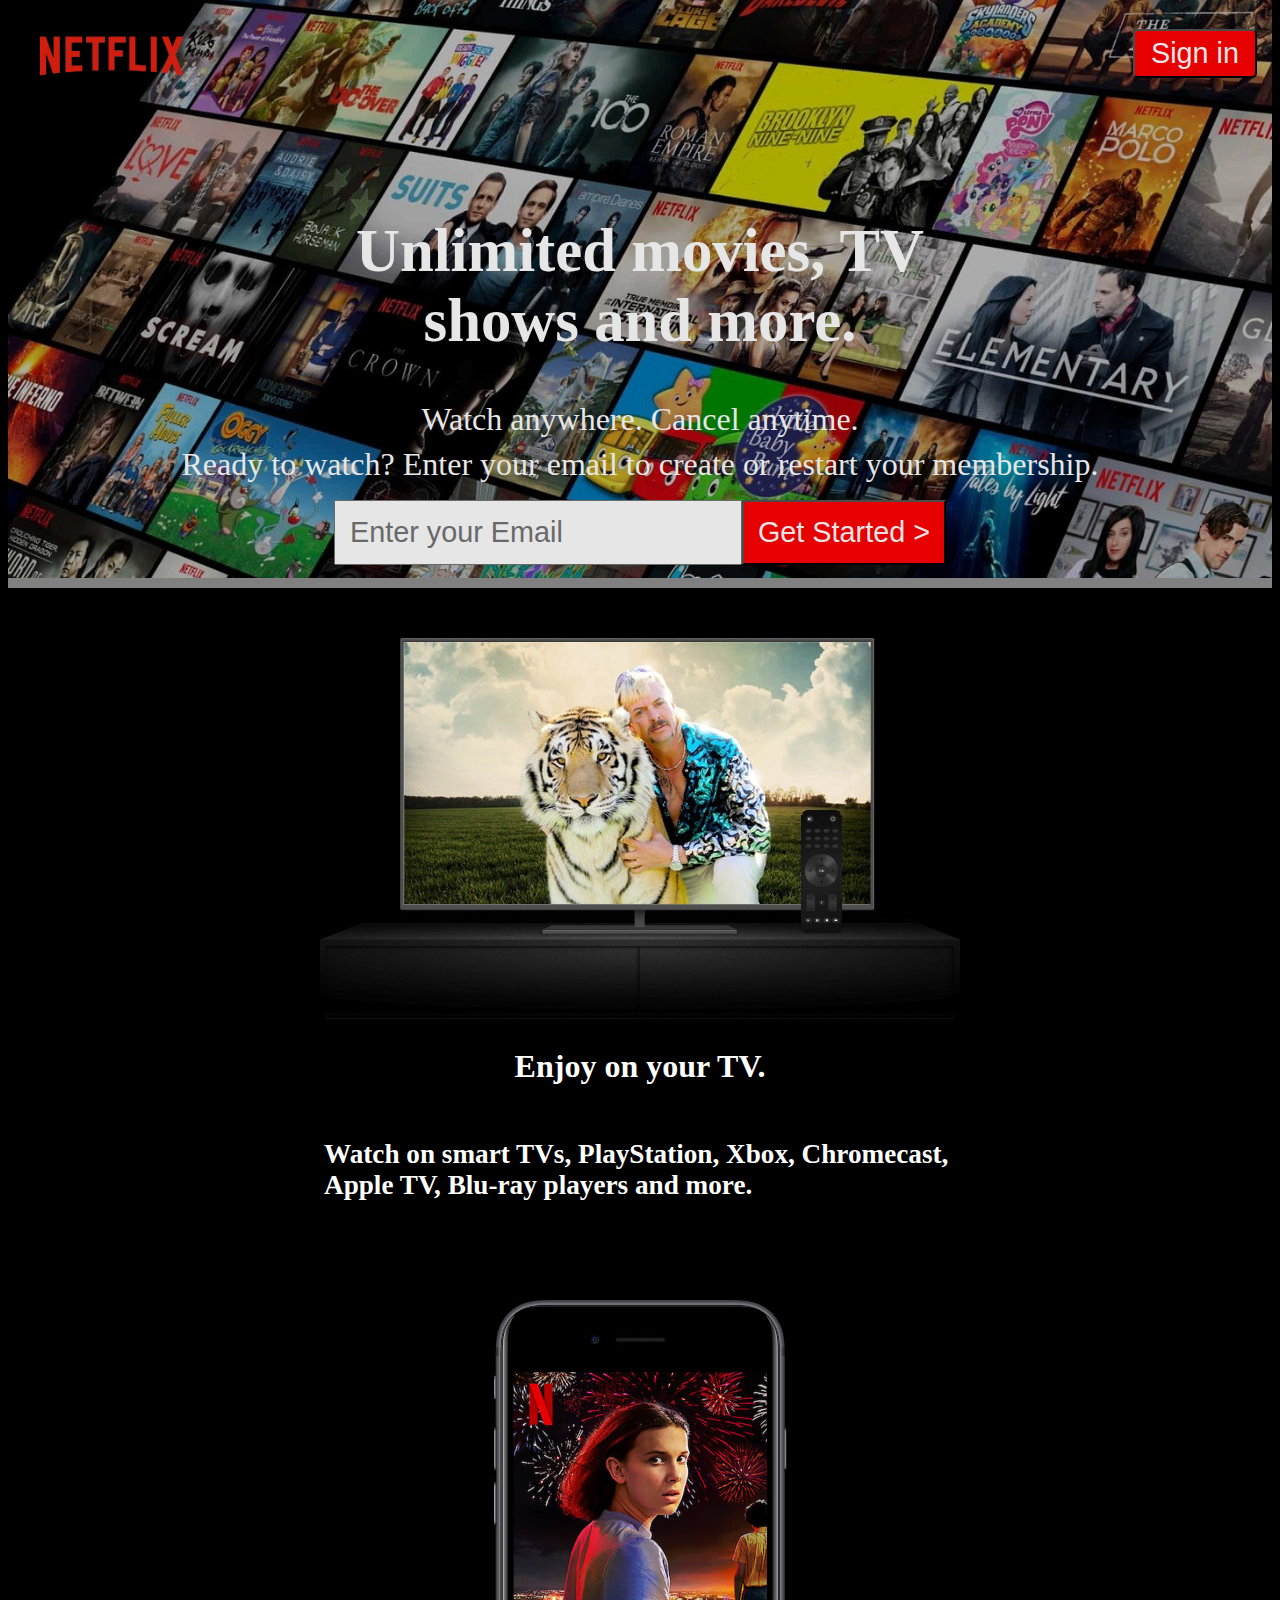
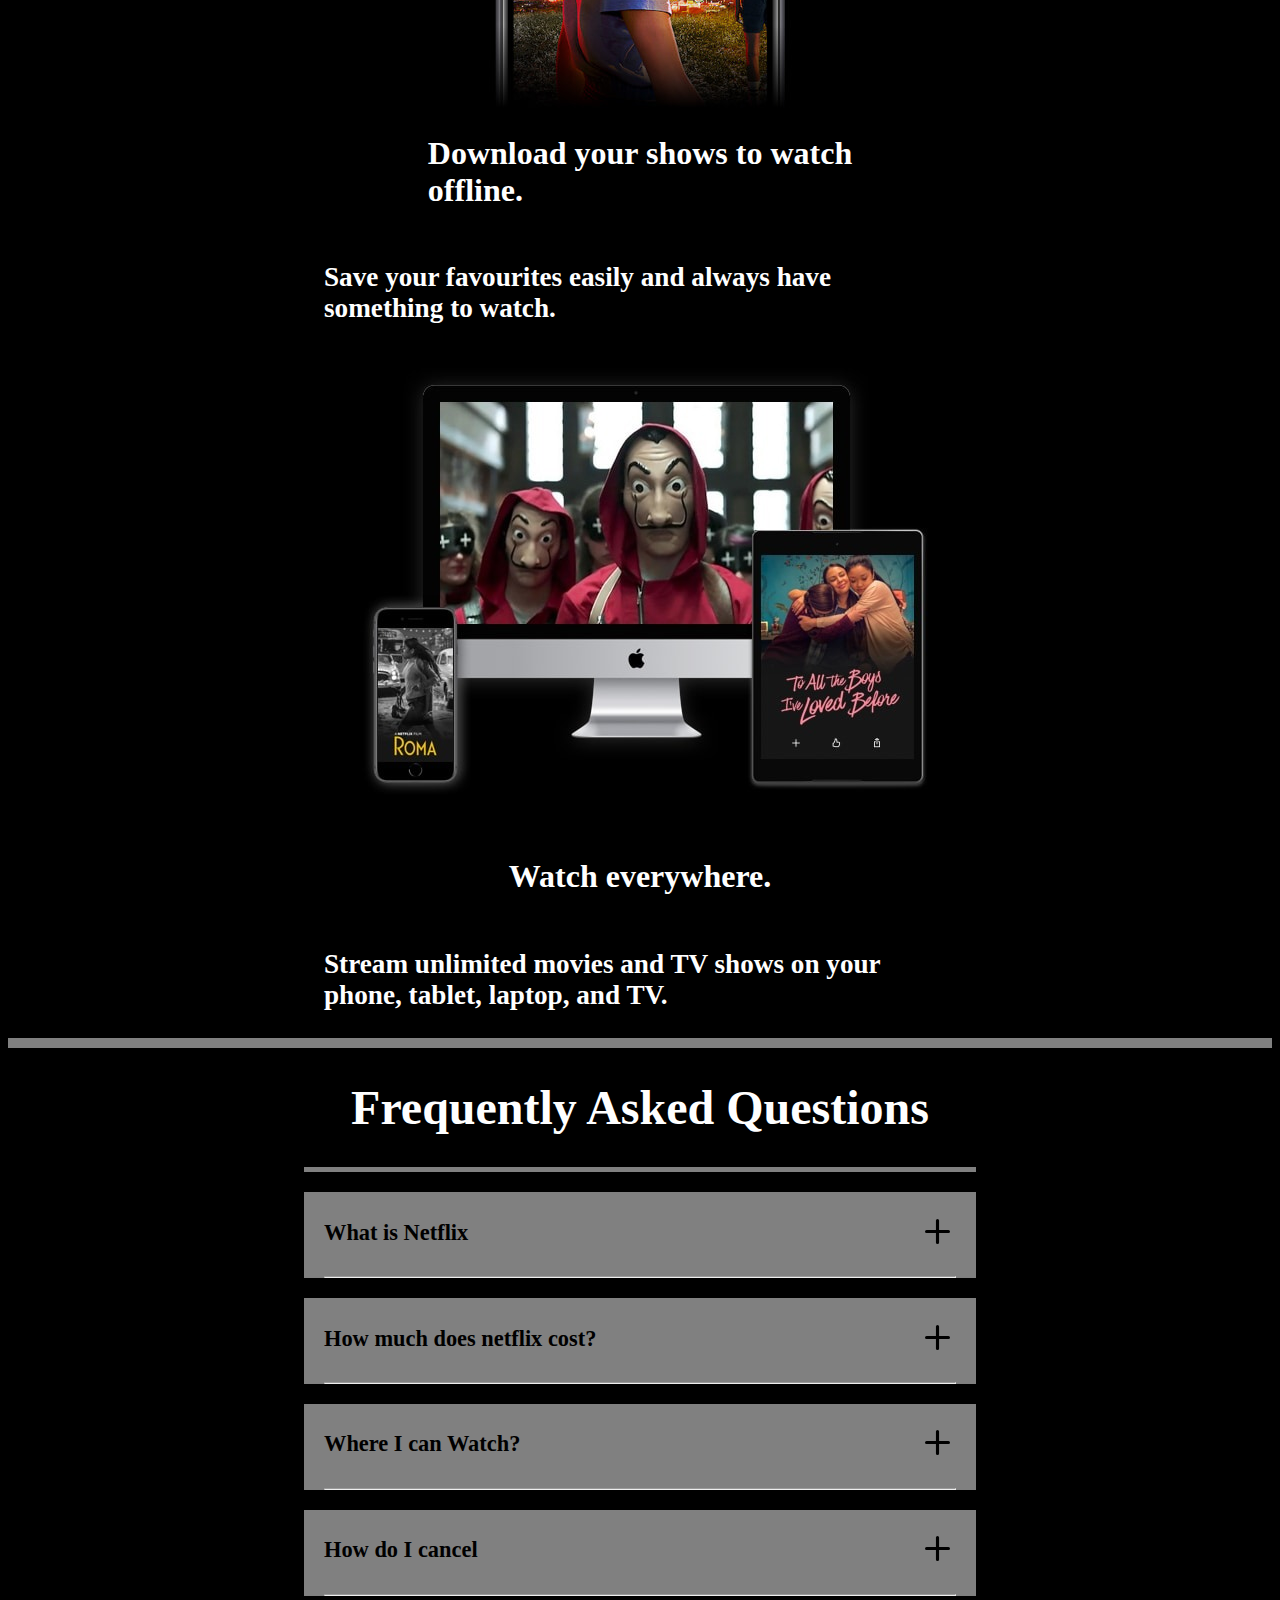
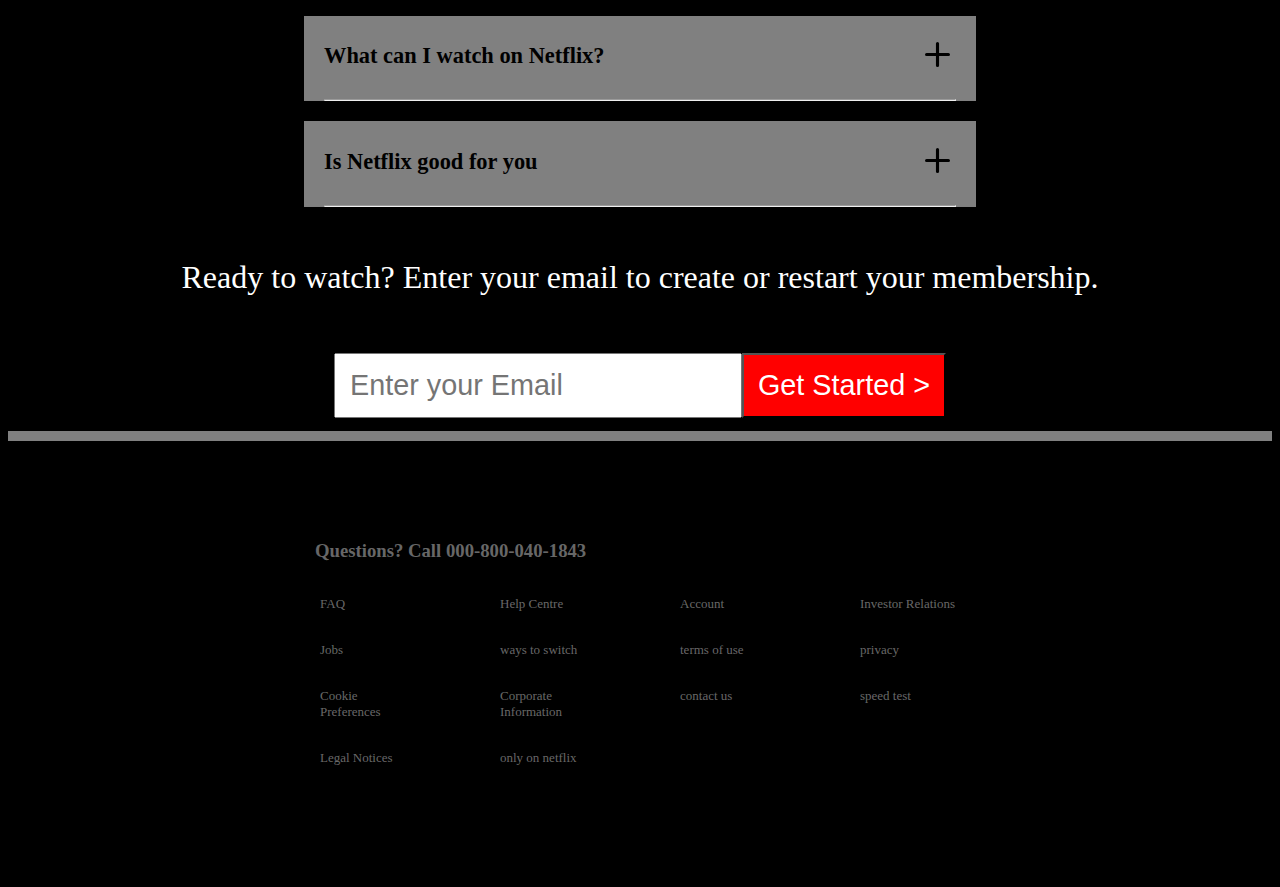
<file: index.html>
<!DOCTYPE html>
<html lang="en">
  <head>
    <meta charset="UTF-8" />
    <meta http-equiv="X-UA-Compatible" content="IE=edge" />
    <meta name="viewport" content="width=device-width, initial-scale=1.0" />

    <link rel="shortcut icon" href="toplogo.jpg">
    <title>Netflix</title>

    <link rel="stylesheet" href="style.css" />
  </head>

  <body>
    <div class="class1">
      <nav id="navbar">
        <div id="logo">
          <img src="Netflix_Logo-.png" alt="" />
        </div>
        <div id="right">
          <a href="signin.html"><button class="btn">Sign in</button></a>
         
        </nav>
        
        
        <section id="netflix">
            <h1>
                Unlimited movies, TV <br />
                shows and more.
            </h1>
            <p>Watch anywhere. Cancel anytime.</p>
            <p>
                Ready to watch? Enter your email to create or restart your membership.
            </p>
            
            <div id="login">
                <input type="email" placeholder="Enter your Email" />
                <a href="index1.html"><button class="btn1">Get Started ></button></a>
            </div>
        </section>
    </div>
    
    <section id="border"></section>

    <div id="jumbotron"></div>

    <section id="border"></section>

    <div id="mostasked">
        <h1>Frequently Asked Questions</h1>
        <div id="questions">
            <div class="ques">
                
        </div>
        </div>
        <section id="para">
           
            <p>
                Ready to watch? Enter your email to create or restart your membership.
            </p>
            
            <div id="login">
                <input type="email" placeholder="Enter your Email" />
                <button class="btn1">Get Started ></button>
            </div>
        </section>
    </div>
    </div>
    <section id="border"></section>

    <section class="class2">
      <div id="heading">
        <h3>Questions? Call 000-800-040-1843</h3>
      </div>

      <div id="netflix-footer">
        <ul>
          <li><a href="#">FAQ</a></li>
          <li><a href="#">Help Centre</a></li>
          <li><a href="#">Account</a></li>
          <li><a href="#">Investor Relations</a></li>
          <li><a href="#">Jobs</a></li>
          <li><a href="#">ways to switch </a></li>
          <li><a href="#">terms of use </a></li>
          <li><a href="#">privacy</a></li>
          <li><a href="#">Cookie Preferences</a></li>
          <li><a href="#">Corporate Information</a></li>
          <li><a href="#">contact us</a></li>
          <li><a href="#">speed test </a></li>
          <li><a href="#">Legal Notices</a></li>
          <li><a href="#">only on netflix</a></li>
        </ul>
      </div>
      
    </section>
     

    <script src="script.js"></script>
  </body>
</html>
</file>
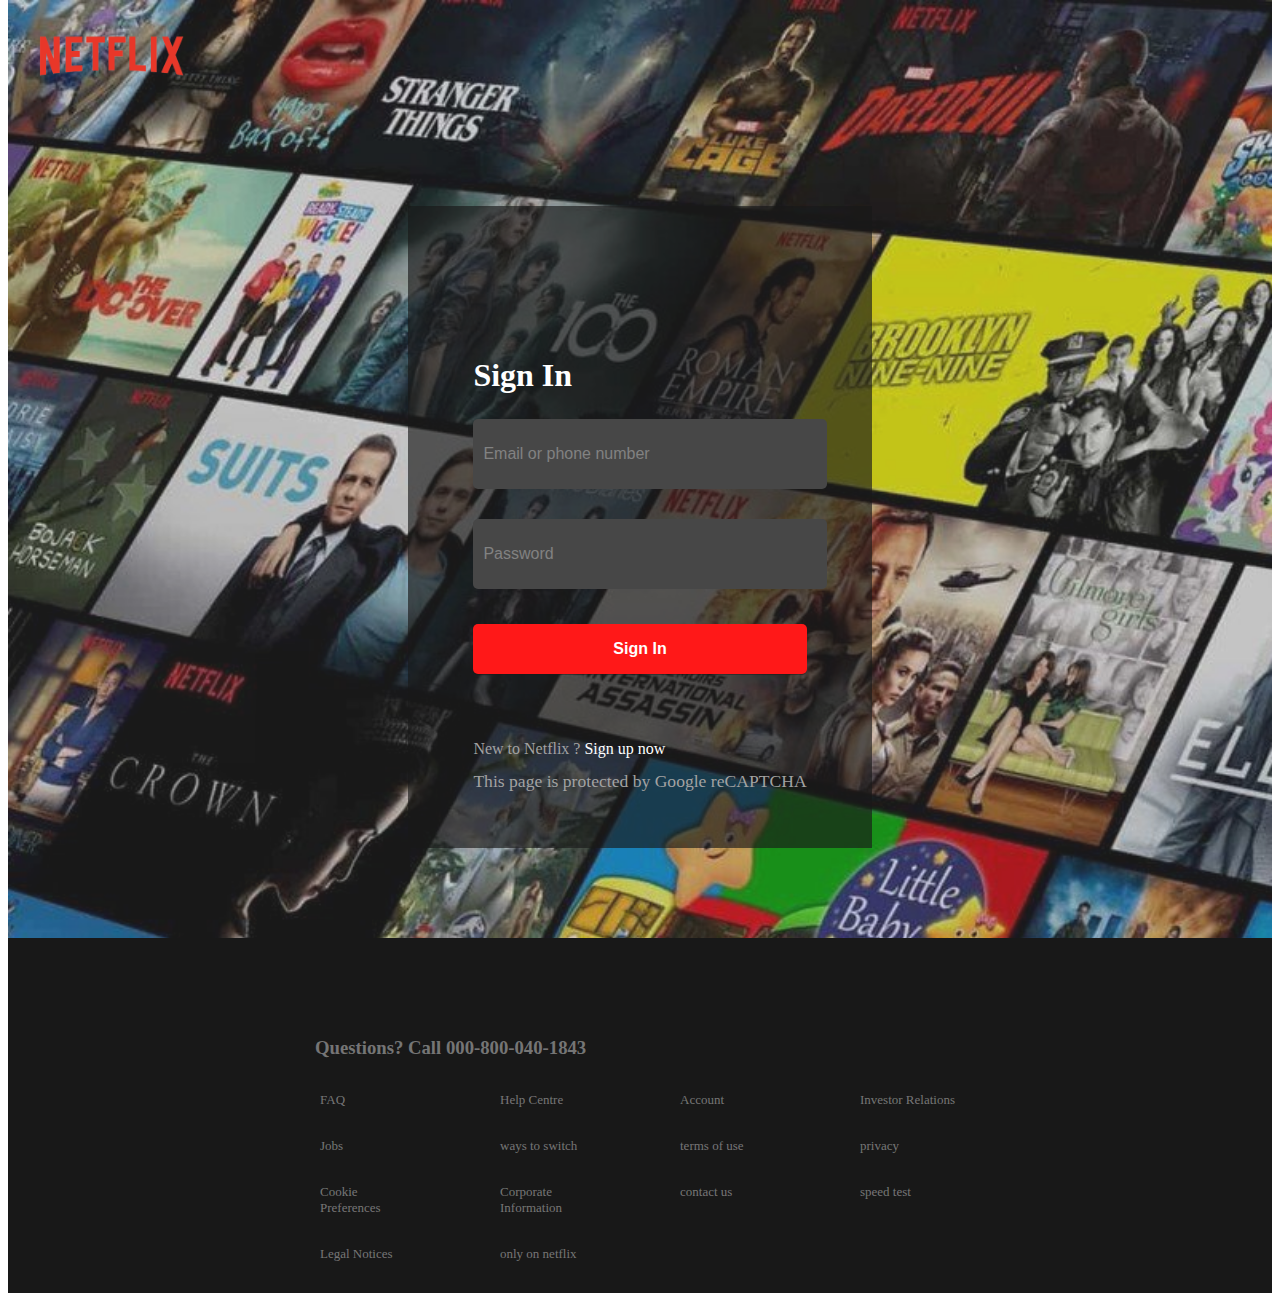
<file: signin.html>
<!DOCTYPE html>
<html lang="en">
  <head>
    <meta charset="UTF-8" />
    <meta http-equiv="X-UA-Compatible" content="IE=edge" />
    <meta name="viewport" content="width=device-width, initial-scale=1.0" />

    <link rel="shortcut icon" href="toplogo.jpg" />
    <title>Netflix</title>

    <link rel="stylesheet" href="signin.css" />
  </head>

  <body>
    <div class="class1">
      <nav id="navbar">
        <div id="logo">
          <a href="index.html"><img src="Netflix_Logo-.png" alt="" /></a>
        </div>
        <br /><br />
    </nav>
        <div class="class3">
          <div class="formm">
            <form>
              <h1>Sign In</h1>
              <div class="info">
                <input
                  class="email"
                  type="email"
                  placeholder="Email or phone number"
                />
                <br />
                <input class="email" type="password" placeholder="Password" />
              </div>
              <div class="btn">
               <button class="btn-primary" type="submit">Sign In</button>
              </div>
              
            </form>
          </div>

         
          <div class="signup">
            <p>New to Netflix ? <a href="signup.html"> Sign up now</p></a>
           
          </div>
          <div class="more">
            <p>
              This page is protected by Google reCAPTCHA 
            </p>
          </div>
        </div>

        <section class="class2">
          <div id="heading">
            <h3>Questions? Call 000-800-040-1843</h3>
          </div>

          <div id="netflix-footer">
            <ul>
              <li><a href="#">FAQ</a></li>
              <li><a href="#">Help Centre</a></li>
              <li><a href="#">Account</a></li>
              <li><a href="#">Investor Relations</a></li>
              <li><a href="#">Jobs</a></li>
              <li><a href="#">ways to switch </a></li>
              <li><a href="#">terms of use </a></li>
              <li><a href="#">privacy</a></li>
              <li><a href="#">Cookie Preferences</a></li>
              <li><a href="#">Corporate Information</a></li>
              <li><a href="#">contact us</a></li>
              <li><a href="#">speed test </a></li>
              <li><a href="#">Legal Notices</a></li>
              <li><a href="#">only on netflix</a></li>
            </ul>
          </div>
        </section>
      
    </div>
  </body>
</html>
</file>
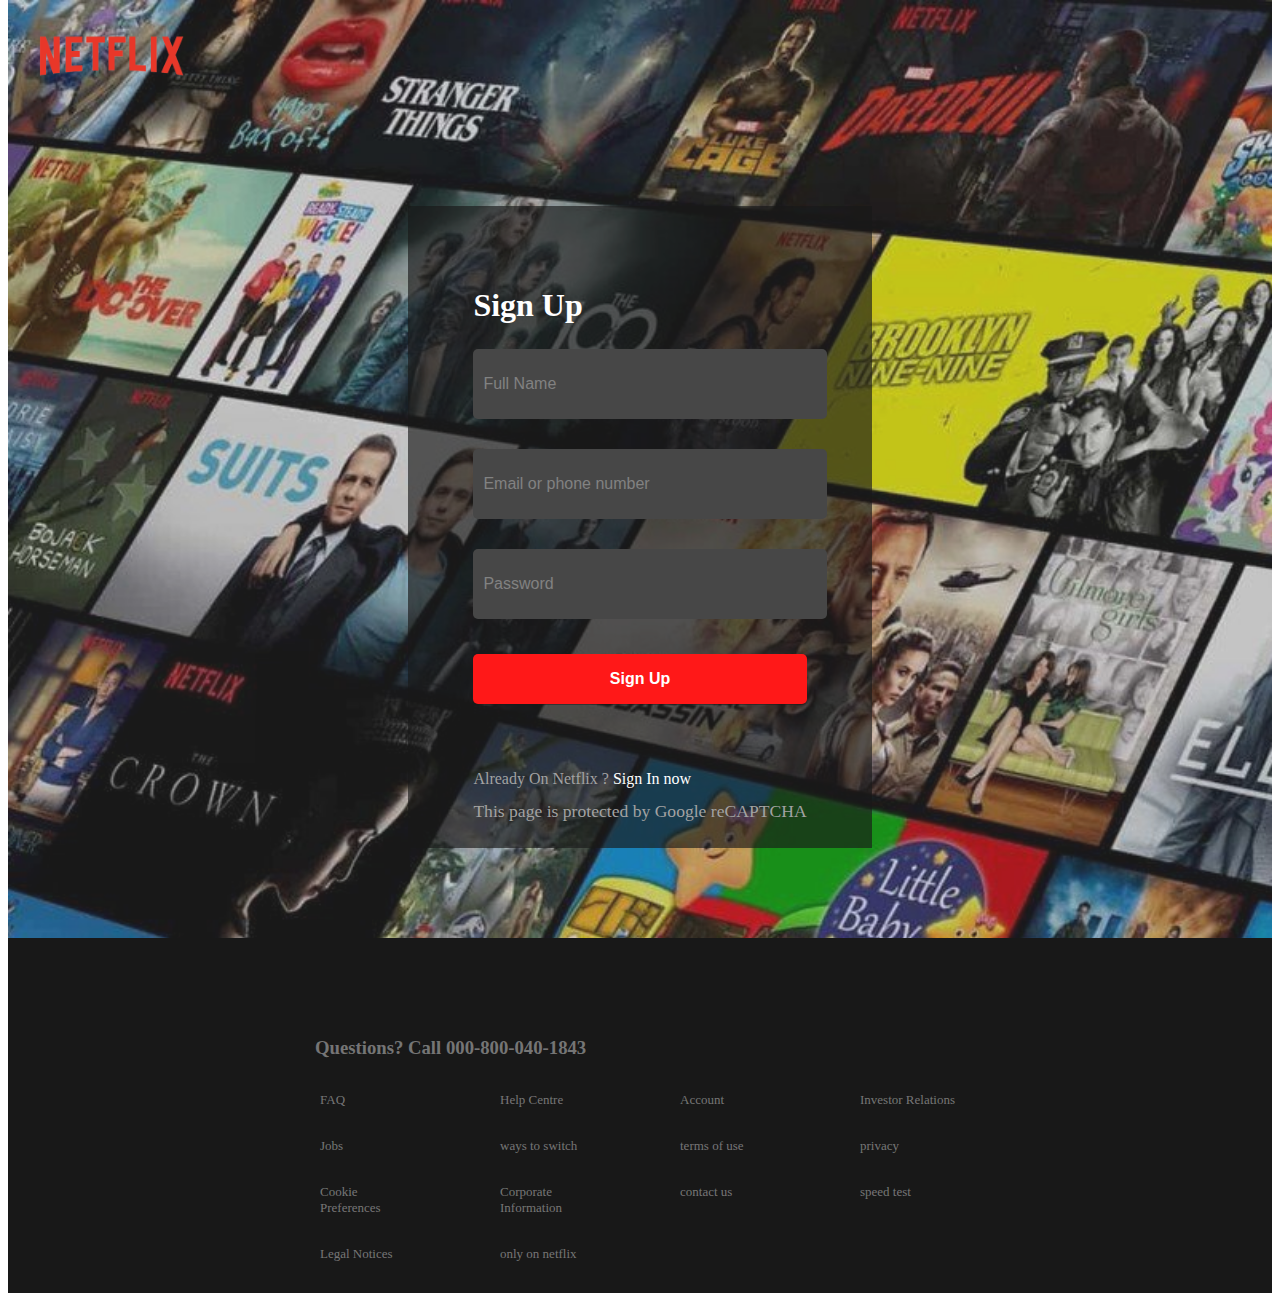
<file: signup.html>
<!DOCTYPE html>
<html lang="en">
  <head>
    <meta charset="UTF-8" />
    <meta http-equiv="X-UA-Compatible" content="IE=edge" />
    <meta name="viewport" content="width=device-width, initial-scale=1.0" />

    <link rel="shortcut icon" href="toplogo.jpg" />
    <title>Netflix</title>

    <link rel="stylesheet" href="signin.css" />
  </head>

  <body>
    <div class="class1">
      <nav id="navbar">
        <div id="logo">
          <a href="index.html"><img src="Netflix_Logo-.png" alt="" /></a>
        </div>
        <br /><br />
    </nav>
        <div class="class3">
          <div class="formm">
            <form>
              <h1>Sign Up</h1>
              <div class="info">
                <input class="email" type="text" placeholder="Full Name"/>
                <br />
                <input class="email" type="email" placeholder="Email or phone number"/>
                <br />
                <input class="email" type="password" placeholder="Password" />
              </div>
              <div class="btn">
               <button class="btn-primary" type="submit">Sign Up</button>
              </div>
              
            </form>
          </div>

         
          <div class="signup">
            <p>Already On Netflix ? <a href="signin.html"> Sign In now</p></a>
           
          </div>
          <div class="more">
            <p>
              This page is protected by Google reCAPTCHA 
            </p>
          </div>
        </div>

        <section class="class2">
          <div id="heading">
            <h3>Questions? Call 000-800-040-1843</h3>
          </div>

          <div id="netflix-footer">
            <ul>
              <li><a href="#">FAQ</a></li>
              <li><a href="#">Help Centre</a></li>
              <li><a href="#">Account</a></li>
              <li><a href="#">Investor Relations</a></li>
              <li><a href="#">Jobs</a></li>
              <li><a href="#">ways to switch </a></li>
              <li><a href="#">terms of use </a></li>
              <li><a href="#">privacy</a></li>
              <li><a href="#">Cookie Preferences</a></li>
              <li><a href="#">Corporate Information</a></li>
              <li><a href="#">contact us</a></li>
              <li><a href="#">speed test </a></li>
              <li><a href="#">Legal Notices</a></li>
              <li><a href="#">only on netflix</a></li>
            </ul>
          </div>
        </section>
      
    </div>
  </body>
</html>
</file>
<file: style.css>
.class1 {
  background-image: url("Netflix-background.jpg");
  background-repeat: no-repeat;
  background-size: cover;
  background-position: center;

  /* height: 745px; */
  display: flex;
  flex-direction: column;
  margin-top: -8px;
  opacity: 0.9;
}

body {
  background-color: black;
}

#logo {
  padding: 16px 31px;
}

#logo img {
  height: 80px;
  width: 145px;
}

#navbar {
  display: flex;
  flex-direction: row;
  justify-content: space-between;
}

#navbar a button {
  color: white;
  background-color: red;
  display: block;
  padding: 6px 16px;
  border-radius: 5px;
  margin-top: 14px;
  text-decoration: none;
  list-style: none;
}

#navbar a {
  text-decoration: none;
}

#navbar a button:hover {
  color: black;
}

#netflix {
  display: flex;
  flex-direction: column;
}

#netflix h1 {
  text-align: center;
  justify-content: center;
  color: white;
  font-size: 3.8rem;
  display: flex;
  flex-direction: column;
  margin-top: 100px;
}

#netflix h1:hover {
  cursor: pointer;
  font-size: 4rem;
}

#netflix p {
  text-align: center;
  color: white;
  font-size: 2rem;
  margin: 4px 0px;
}

#login {
  display: flex;
  flex-direction: row;
  justify-content: center;
  align-items: center;
  margin: 13px 0px;
}

.btn {
  padding: 14px 10px;
  text-align: center;
  background-color: white;
  font-size: 1.8rem;
  margin-top: 13px;
}

.btn:hover {
  cursor: pointer;
  color: red;
}

.btn1 {
  padding: 14px;

  color: white;
  background-color: red;
  font-size: 1.8rem;
}

#login input {
  padding: 14px;
  font-size: 1.8rem;
}

.btn1:hover {
  cursor: pointer;
  color: black;
}

/* .dropbtn {
  background-color: transparent;
  border: 2px solid white;
  color: white;
  margin-right: 50px;
  padding: 8px 22px;
  font-size: 21px;
  margin-top: 15px;
} */

#border {
  height: 10px;
  background-color: gray;
}

.class2 {
  height: 438px;
  background-color: black;
}

#heading h3 {
  color: rgba(255, 255, 255, 0.411);
}

.class2 ul {
  display: flex;
  flex-direction: row;
  flex-wrap: wrap;
  list-style: none;
}

.class2 ul li a {
  width: 100px;
  display: flex;

  font-size: 13px;
  margin: 15px 40px;
  list-style: none;
  text-decoration: none;
  color: rgba(255, 255, 255, 0.411);
}

#netflix-footer {
  max-width: 800px;
  margin: auto;
  margin-top: 0px;
  padding: 0px;
}

#heading {
  max-width: 650px;
  margin: auto;
  margin-top: 0px;
  padding-top: 80px;
}

#right {
  display: flex;
  flex-direction: row-reverse;
  padding: 15px;
}

.row {
  display: flex;
  flex-direction: row;
  align-items: center;
}
.row11 {
  display: flex;
  flex-direction: row-reverse;
  align-items: center;
}
.column {
  display: flex;
  flex-direction: column;
  align-items: center;
}

.sec2 {
  flex-wrap: wrap;
  justify-content: center;
}
.secw {
  flex-wrap: wrap;
  max-width: 50%;
  justify-content: center;
  color: white;
  align-items: center;
}
.secw h2 {
  font-size: 2rem;
}
.secw h3 {
  font-size: 1.7rem;
}

#mostasked {
  text-align: center;
  /* height: 500px; */
  /* width: 65%; */
  margin: auto;
}
#mostasked h1 {
  font-size: 3rem;
  color: white;
}
.ques {
  text-align: left;
  padding: 0px 20px;
  padding-top: 5px;
  width: 50%;
  background-color: grey;
  color: black;
  margin: auto;
  margin-top: 20px;
}
.ques h3 {
  font-size: 1.4rem;
}
.hide {
  display: none;
}
.btnadd {
  border: none;
  background-color: transparent;
  color: black;
}
.questop {
  display: flex;
  flex-direction: row;
  justify-content: space-between;
  align-items: center;
}
.ans {
  padding: 30px;
}

#about {
  width: 50%;
  flex-wrap: wrap;
  justify-content: center;
  margin: auto;
  text-align: center;
  color: white;
  margin-top: 100px;
}
#writeup h1 {
  font-size: 4rem;
  color: white;
  margin-bottom: 10px;
  margin-top: 0px;
}
#writeup h3 {
  font-size: 2rem;
  color: white;
  margin-top: 0px;
  margin-bottom: 0px;
}
#writeup h4 {
  font-size: 1.4rem;
  color: white;
  margin-bottom: 30px;
  margin-top: 15px;
}
#about input {
  font-size: 2rem;
  width: 70%;
  height: 50px;
}
#about button {
  border: none;
  padding: 8px;
  height: 55px;
}

#para {
  display: flex;
  flex-direction: column;
}

#para p {
  text-align: center;
  color: white;
  font-size: 2rem;
  margin: 44px 0px;
}

#login {
  display: flex;
  flex-direction: row;
  justify-content: center;
  align-items: center;
  margin: 13px 0px;
}

.btn {
  padding: 14px 10px;
  text-align: center;
  background-color: white;
  font-size: 1.8rem;
  margin-top: 13px;
}

.btn:hover {
  cursor: pointer;
  color: red;
}

.btn1 {
  padding: 14px;

  color: white;
  background-color: red;
  font-size: 1.8rem;
}

#login input {
  padding: 14px;
  font-size: 1.8rem;
}

.btn1:hover {
  cursor: pointer;
  color: black;
}

@media only screen and (max-width: 660px) {
  #jumbotron img {
    height: 150px;
    width: 320px;
    object-fit: contain;
  }

  .btn1 {
    padding: 9px 0px;

    color: white;
    background-color: red;
    font-size: 1.1rem;
  }

  #login input {
    padding: 7px;
    font-size: 1.2rem;
  }

  #netflix h1 {
    text-align: center;
    justify-content: center;
    color: white;
    font-size: 2.2rem;
    display: flex;
    flex-direction: column;
    margin-top: 100px;
  }

  #netflix p {
    text-align: center;
    color: white;
    font-size: 1rem;
    margin: 8px 0px;
  }

  .secw h2 {
    font-size: 1.4rem;
  }

  .secw h3 {
    font-size: 1rem;
  }

  #para p {
    text-align: center;
    color: white;
    font-size: 1rem;
    margin: 30px 0px;
  }

  .ques h3 {
    font-size: 1rem;
  }

  #heading h3 {
    color: rgba(255, 255, 255, 0.411);
    text-align: center;
  }
}
</file>
<file: signin.css>
.class1 {
  background-image: url("Netflix-background.jpg");
  background-repeat: no-repeat;
  background-size: cover;
  background-position: center;

  /* height: 935px; */
  display: flex;
  flex-direction: column;
  margin-top: -8px;
  opacity: 0.9;
}

/* body {
  background-color: black;
} */

#logo {
  padding: 16px 31px;
}

#logo img {
  height: 80px;
  width: 145px;
}

#navbar {
  display: flex;
  flex-direction: row;
  justify-content: space-between;
}
.class2 {
  /* height: 438px; */
  background:black;
}

#heading h3 {
  color: rgba(255, 255, 255, 0.411);
}

.class2 ul {
  display: flex;
  flex-direction: row;
  flex-wrap: wrap;
  list-style: none;
}

.class2 ul li a {
  width: 100px;
  display: flex;

  font-size: 13px;
  margin: 15px 40px;
  list-style: none;
  text-decoration: none;
  color: rgba(255, 255, 255, 0.411);
}

#netflix-footer {
  max-width: 800px;
  margin: auto;
  margin-top: 0px;
  padding: 0px;
}

#heading {
  max-width: 650px;
  margin: auto;
  margin-top: 0px;
  padding-top: 80px;
}

.class3 {
	position: relative;
	z-index: 2;
    max-width: 406px;
    height: 522px;
	background: rgb(0, 0, 0, 0.65);
	margin:90px auto;
	display: flex;
	flex-direction: column;
	/* justify-content: flex-start;
	align-items: flex-start; */
	text-align: left;

	padding: 60px 65px;
}

.formm h1 {
	margin-bottom: 20px;
    color: white;
}

.formm {
	width: 100%;
    margin: auto;
	margin-bottom: 40px;
}

.formm .info {
	padding: 5px 0;
	/* margin-bottom: 20px; */
}

.formm .info .email {
	margin-bottom: 30px;
	width: 100%;
	height: 50px;
	border-radius: 5px;
	border: none;
	padding: 10px;
	font-size: inherit;
}

.formm .btn {
	margin-bottom: 10px;
	width: 100%;
}

.btn-primary {
	width: 100%;
	height: 50px;
	border-radius: 5px;
	background: red;
	color: #fff;
	font-size: inherit;
	font-weight: bold;
	border: none;
	cursor: pointer;
	outline: none;
	box-shadow: 0 1px 0 rgba(0, 0, 0, 0.45);
}



input[type=text] {
	background: #343434;
}

input[type=email] {
	background: #343434;
}

input[type=password] {
	background: #343434;
}




.signup {
	width: 100%;
	display: flex;
	align-items: center;
	justify-content: flex-start;
}

.signup a{
    color: white;
    text-decoration: none;
}

.signup p {
	margin-right: 5px;
    color: #999;
}

.more {
	font-size: 0.8em;
	line-height: 1.1em;
    color: white;
}



.more p{
    color: #999;
    font-size:1.1rem;
    margin: 0px 0px;
}

.more a:hover,
.signup a:hover {
	text-decoration: underline;
}

@media only screen and (max-width: 660px){
    #heading h3 {
        color: rgba(255, 255, 255, 0.411);
        text-align: center;
    }

    .more p{
        color: #999;
        font-size:0.8rem;
        margin: 0px 0px;
    }
}
</file>
